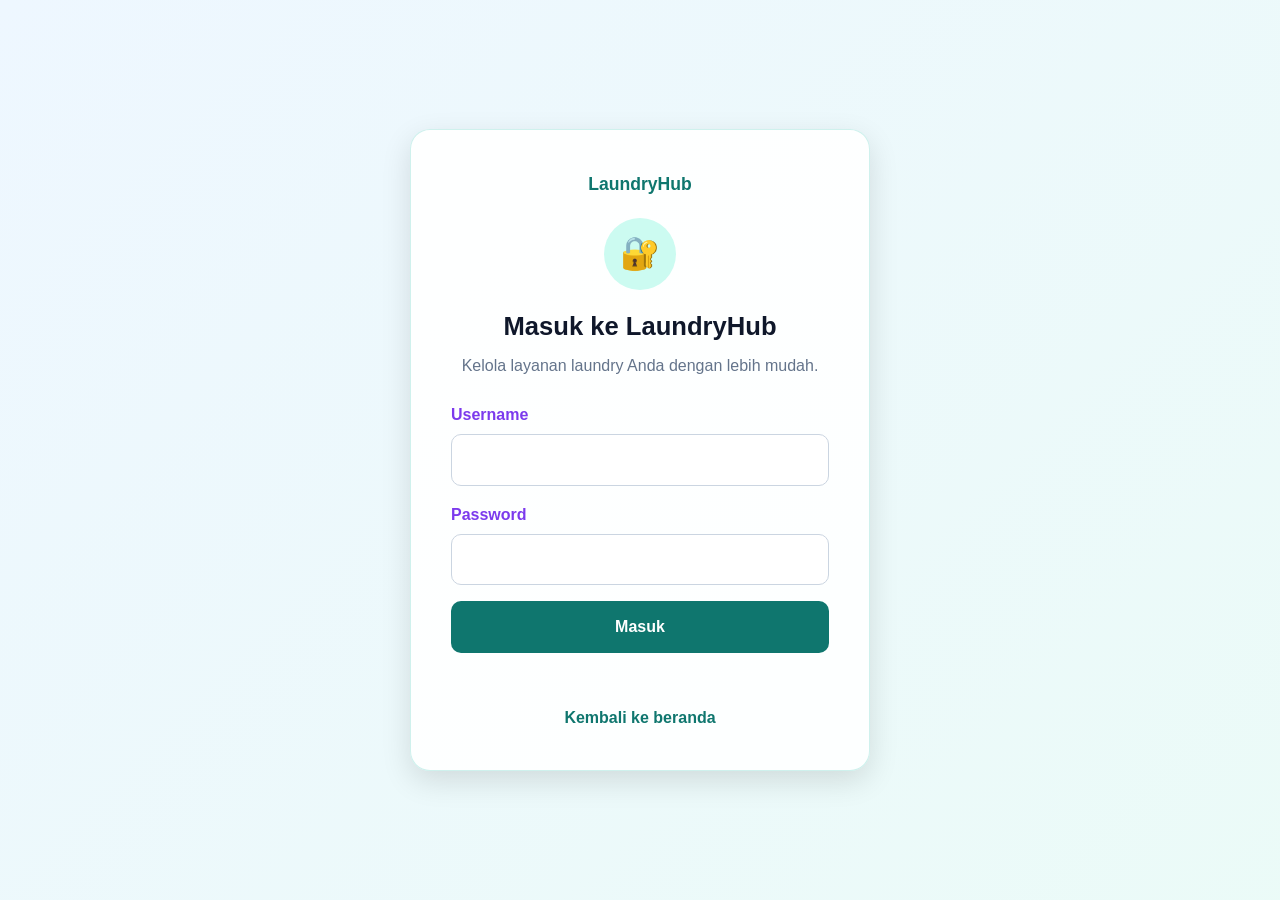
<file: index.html>
<!DOCTYPE html>
<html lang="id">

<head>
    <meta charset="UTF-8">
    <meta name="viewport" content="width=device-width, initial-scale=1">

    <title>LaundryHub | Beranda</title>

    <link
        href="https://cdn.jsdelivr.net/npm/bootstrap@5.3.3/dist/css/bootstrap.min.css"
        rel="stylesheet">

    <link rel="stylesheet" href="assets/css/style.css">

    <script>
        if (sessionStorage.getItem('laundryLoggedIn') !== 'true') {
            window.location.replace('login.html');
        }
    </script>
</head>

<body>

    <header>

        <h1>LaundryHub</h1>

        <input type="checkbox" id="nav-toggle" class="nav-toggle">

        <label for="nav-toggle" class="nav-toggle-label">
            &#9776;
        </label>

        <nav>
            <ul>
                <li><a href="index.html"><span class="nav-icon">🏠</span>Beranda</a></li>
                <li><a href="paket/list.html"><span class="nav-icon">🧺</span>Daftar Paket</a></li>
                <li><a href="pelanggan/list.html"><span class="nav-icon">👥</span>Daftar Pelanggan</a></li>
                <li><a href="transaksi/list.html"><span class="nav-icon">🧾</span>Transaksi</a></li>
                <li><a href="login.html" class="login-nav-link"><span class="nav-icon">🔐</span>Login</a></li>
            </ul>
        </nav>

    </header>

    <main>

        <section>
            <h2>
                Selamat Datang di Sistem Laundry
            </h2>

            <p class="lead">
                Aplikasi sederhana untuk mengelola paket laundry,
                data pelanggan, dan transaksi harian.
            </p>

            <div class="feature-grid">
                <article class="feature-card">
                    <h3><i class="bi bi-droplet-half dashboard-icon" aria-hidden="true"></i>Status Laundry</h3>
                    <p>Pantau cucian yang sedang diproses, siap diambil, dan sudah selesai.</p>
                </article>

                <article class="feature-card">
                    <h3><i class="bi bi-bell-fill dashboard-icon" aria-hidden="true"></i>Reminder Pelanggan</h3>
                    <p>Ingatkan jadwal pengambilan agar pelanggan tidak menunggu terlalu lama.</p>
                </article>

                <article class="feature-card">
                    <h3><i class="bi bi-bar-chart-fill dashboard-icon" aria-hidden="true"></i>Laporan Harian</h3>
                    <p>Ringkas pemasukan, jumlah transaksi, dan performa layanan setiap hari.</p>
                </article>
            </div>
        </section>

        <section>
            <h2>Ringkasan</h2>

            <div class="row g-4">

                <div class="col-md-6 col-lg-3">
                    <article class="stat-card stat-1 h-100">
                        <i class="bi bi-basket2-fill stat-icon" aria-hidden="true"></i>
                        <h3>Total Paket</h3>
                        <p>12</p>
                    </article>
                </div>

                <div class="col-md-6 col-lg-3">
                    <article class="stat-card stat-2 h-100">
                        <i class="bi bi-people-fill stat-icon" aria-hidden="true"></i>
                        <h3>Total Pelanggan</h3>
                        <p>8</p>
                    </article>
                </div>

                <div class="col-md-6 col-lg-3">
                    <article class="stat-card stat-3 h-100">
                        <i class="bi bi-arrow-repeat stat-icon" aria-hidden="true"></i>
                        <h3>Sedang Diproses</h3>
                        <p>3</p>
                    </article>
                </div>

                <div class="col-md-6 col-lg-3">
                    <article class="stat-card stat-4 h-100">
                        <i class="bi bi-check-circle-fill stat-icon" aria-hidden="true"></i>
                        <h3>Siap Diambil</h3>
                        <p>5</p>
                    </article>
                </div>

            </div>
        </section>

    </main>

    <footer>
        <p>
            &copy; 2026 LaundryHub &mdash; Sistem Laundry
        </p>
    </footer>

    <script src="assets/js/app.js"></script>
</body>

</html>
</file>
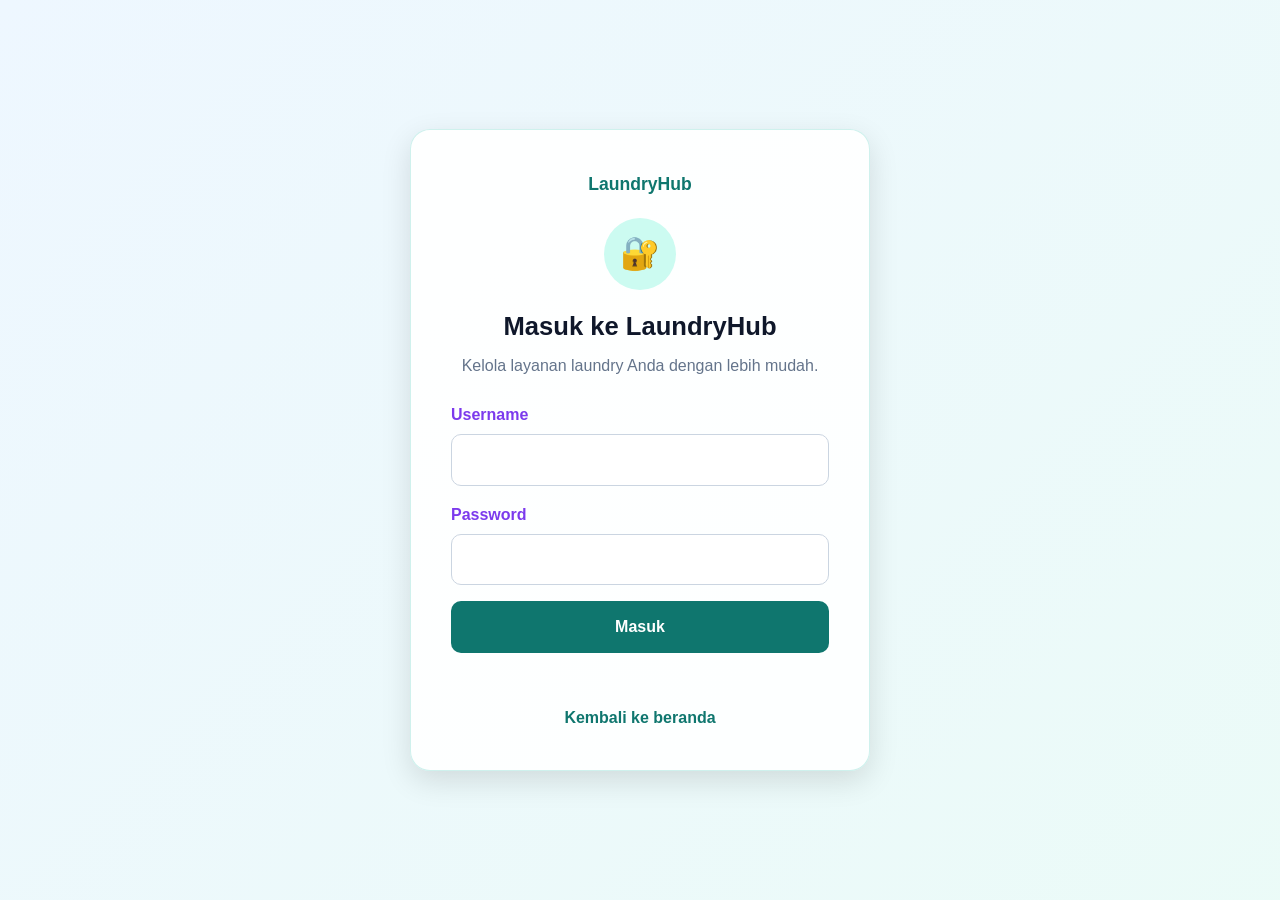
<file: login.html>
<!DOCTYPE html>
<html lang="id">

<head>
    <meta charset="UTF-8">
    <meta name="viewport" content="width=device-width, initial-scale=1">
    <title>Login | LaundryHub</title>
    <link rel="stylesheet" href="assets/css/style.css">
</head>

<body class="login-page">
    <main class="login-shell">
        <section class="login-card">
            <a class="login-brand" href="index.html">LaundryHub</a>
            <span class="login-icon" aria-hidden="true">🔐</span>
            <h1>Masuk ke LaundryHub</h1>
            <p class="login-intro">Kelola layanan laundry Anda dengan lebih mudah.</p>

            <form class="login-form" id="login-form">
                <label for="username">Username</label>
                <input type="text" id="username" name="username" autocomplete="username" required>

                <label for="password">Password</label>
                <input type="password" id="password" name="password" autocomplete="current-password" required>

                <button type="submit" class="login-submit">Masuk</button>
                <p class="login-message" id="login-message" role="status"></p>
            </form>

            <a class="login-back" href="index.html">Kembali ke beranda</a>
        </section>
    </main>

    <script>
        document.getElementById('login-form').addEventListener('submit', function (event) {
            event.preventDefault();
            const username = document.getElementById('username').value.trim();

            sessionStorage.setItem('laundryLoggedIn', 'true');
            sessionStorage.setItem('laundryUsername', username);
            window.location.href = 'index.html';
        });
    </script>
</body>

</html>
</file>
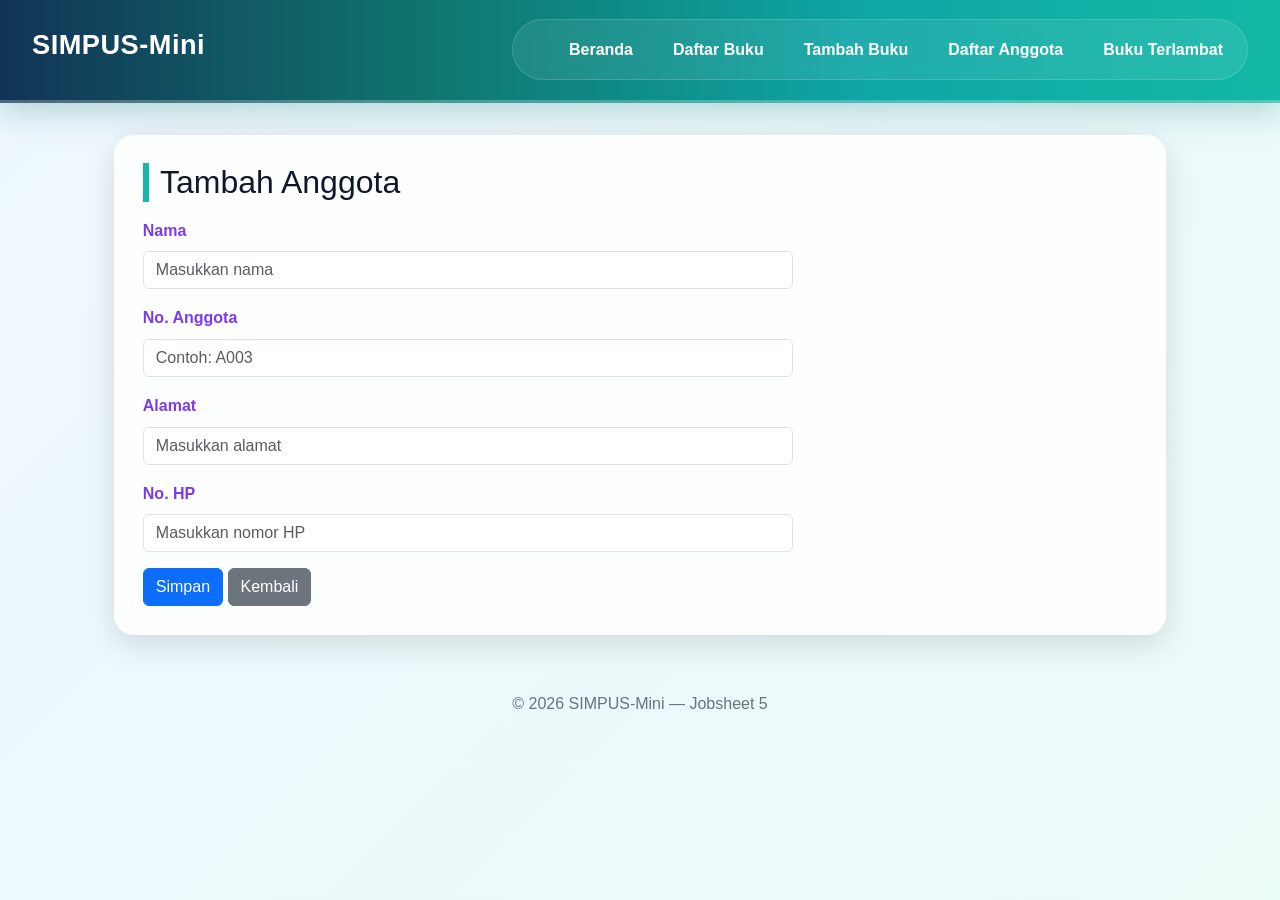
<file: anggota/tambah.html>
<!DOCTYPE html>
<html lang="id">

<head>

    <meta charset="UTF-8">

    <meta
        name="viewport"
        content="width=device-width, initial-scale=1">

    <title>Tambah Anggota | SIMPUS-Mini</title>

    <link
        href="https://cdn.jsdelivr.net/npm/bootstrap@5.3.3/dist/css/bootstrap.min.css"
        rel="stylesheet">

    <link
        rel="stylesheet"
        href="../assets/css/style.css">

</head>


<body>

<header>

    <h1>SIMPUS-Mini</h1>

    <button
        type="button"
        id="nav-toggle-btn"
        class="nav-toggle-btn">
        ☰
    </button>

    <nav>

        <ul>

            <li>
                <a href="../index.html">
                    Beranda
                </a>
            </li>

            <li>
                <a href="../buku/list.html">
                    Daftar Buku
                </a>
            </li>

            <li>
                <a href="../buku/tambah.html">
                    Tambah Buku
                </a>
            </li>

            <li>
                <a href="list.html">
                    Daftar Anggota
                </a>
            </li>

            <li>
                <a href="../buku/terlambat.html">
                    Buku Terlambat
                </a>
            </li>

        </ul>

    </nav>

</header>


<main>

    <section>

        <h2>Tambah Anggota</h2>


        <form id="form-tambah">


            <div class="mb-3">

                <label
                    for="nama"
                    class="form-label">
                    Nama
                </label>

                <input
                    type="text"
                    id="nama"
                    name="nama"
                    class="form-control"
                    placeholder="Masukkan nama">

            </div>


            <div class="mb-3">

                <label
                    for="no_anggota"
                    class="form-label">
                    No. Anggota
                </label>

                <input
                    type="text"
                    id="no_anggota"
                    name="no_anggota"
                    class="form-control"
                    placeholder="Contoh: A003">

            </div>


            <div class="mb-3">

                <label
                    for="alamat"
                    class="form-label">
                    Alamat
                </label>

                <input
                    type="text"
                    id="alamat"
                    name="alamat"
                    class="form-control"
                    placeholder="Masukkan alamat">

            </div>


            <div class="mb-3">

                <label
                    for="no_hp"
                    class="form-label">
                    No. HP
                </label>

                <input
                    type="text"
                    id="no_hp"
                    name="no_hp"
                    class="form-control"
                    placeholder="Masukkan nomor HP">

            </div>


            <button
                type="submit"
                class="btn btn-primary">
                Simpan
            </button>


            <a
                href="list.html"
                class="btn btn-secondary">
                Kembali
            </a>


        </form>

    </section>

</main>


<footer>

    <p>
        &copy; 2026 SIMPUS-Mini &mdash; Jobsheet 5
    </p>

</footer>


<script src="../assets/js/app.js"></script>

</body>

</html>
</file>
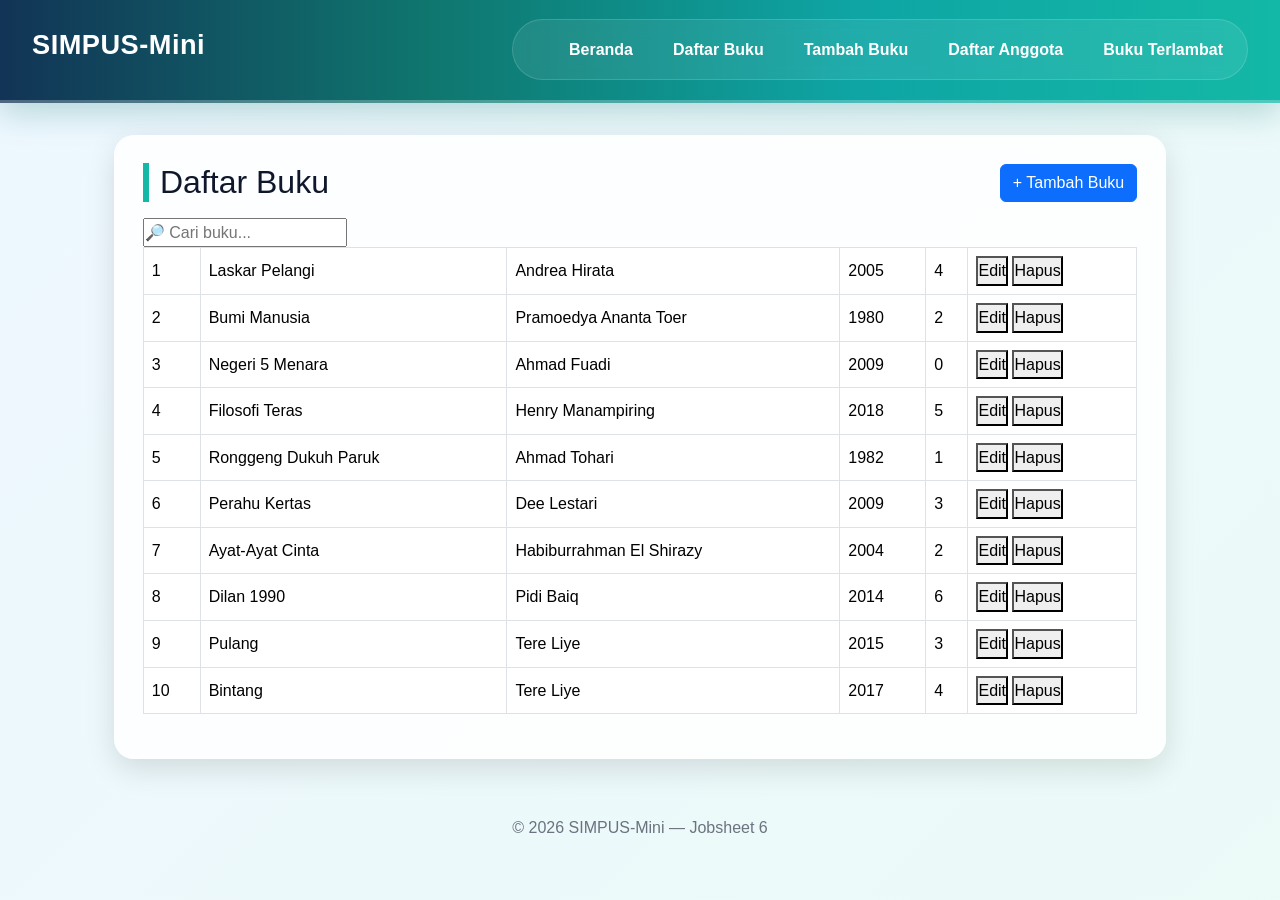
<file: buku/list.html>
<!DOCTYPE html>
<html lang="id">

<head>
    <meta charset="UTF-8">

    <meta name="viewport" content="width=device-width, initial-scale=1">

    <title>Daftar Buku | SIMPUS-Mini</title>

    <!-- Bootstrap -->
    <link
        href="https://cdn.jsdelivr.net/npm/bootstrap@5.3.3/dist/css/bootstrap.min.css"
        rel="stylesheet">

    <!-- CSS -->
    <link rel="stylesheet" href="../assets/css/style.css">
</head>

<body>

<header>

    <h1>SIMPUS-Mini</h1>

    <!-- Tombol hamburger -->
    <button
        type="button"
        id="nav-toggle-btn"
        class="nav-toggle-btn">
        ☰
    </button>

    <!-- NAVBAR -->
    <nav>
        <ul>

            <li>
                <a href="../index.html">
                    Beranda
                </a>
            </li>

            <li>
                <a href="list.html">
                    Daftar Buku
                </a>
            </li>

            <li>
                <a href="tambah.html">
                    Tambah Buku
                </a>
            </li>

            <li>
                <a href="../anggota/list.html">
                    Daftar Anggota
                </a>
            </li>

            <li>
                <a href="terlambat.html">
                    Buku Terlambat
                </a>
            </li>

        </ul>
    </nav>

</header>


<main>

    <section>

        <!-- Judul dan tombol -->
        <div class="d-flex justify-content-between align-items-center mb-3 flex-wrap gap-2">

            <h2 class="mb-0">
                Daftar Buku
            </h2>

            <a
                href="tambah.html"
                class="btn btn-primary">
                + Tambah Buku
            </a>

        </div>


        <!-- Search -->
        <input
            type="text"
            id="cari-buku"
            placeholder="🔎 Cari buku...">


        <!-- Tabel -->
        <div class="table-responsive">

            <table
                id="tabel-buku"
                class="table table-hover table-bordered align-middle">

                <thead>
                    <tr>

                        <th>No</th>
                        <th>Judul Buku</th>
                        <th>Pengarang</th>
                        <th>Tahun</th>
                        <th>Stok</th>
                        <th>Aksi</th>

                    </tr>
                </thead>

                <!-- Data buku akan dimasukkan oleh buku.js -->
                <tbody id="tabel-buku-body">

                    <tr id="loading-indicator">

                        <td
                            colspan="6"
                            class="text-center">

                            Memuat data buku...

                        </td>

                    </tr>

                </tbody>

            </table>

        </div>

    </section>

</main>


<footer>

    <p>
        &copy; 2026 SIMPUS-Mini &mdash; Jobsheet 6
    </p>

</footer>


<!-- JavaScript -->
<script src="../assets/js/app.js"></script>
<script src="../assets/js/buku.js"></script>

</body>

</html>
</file>
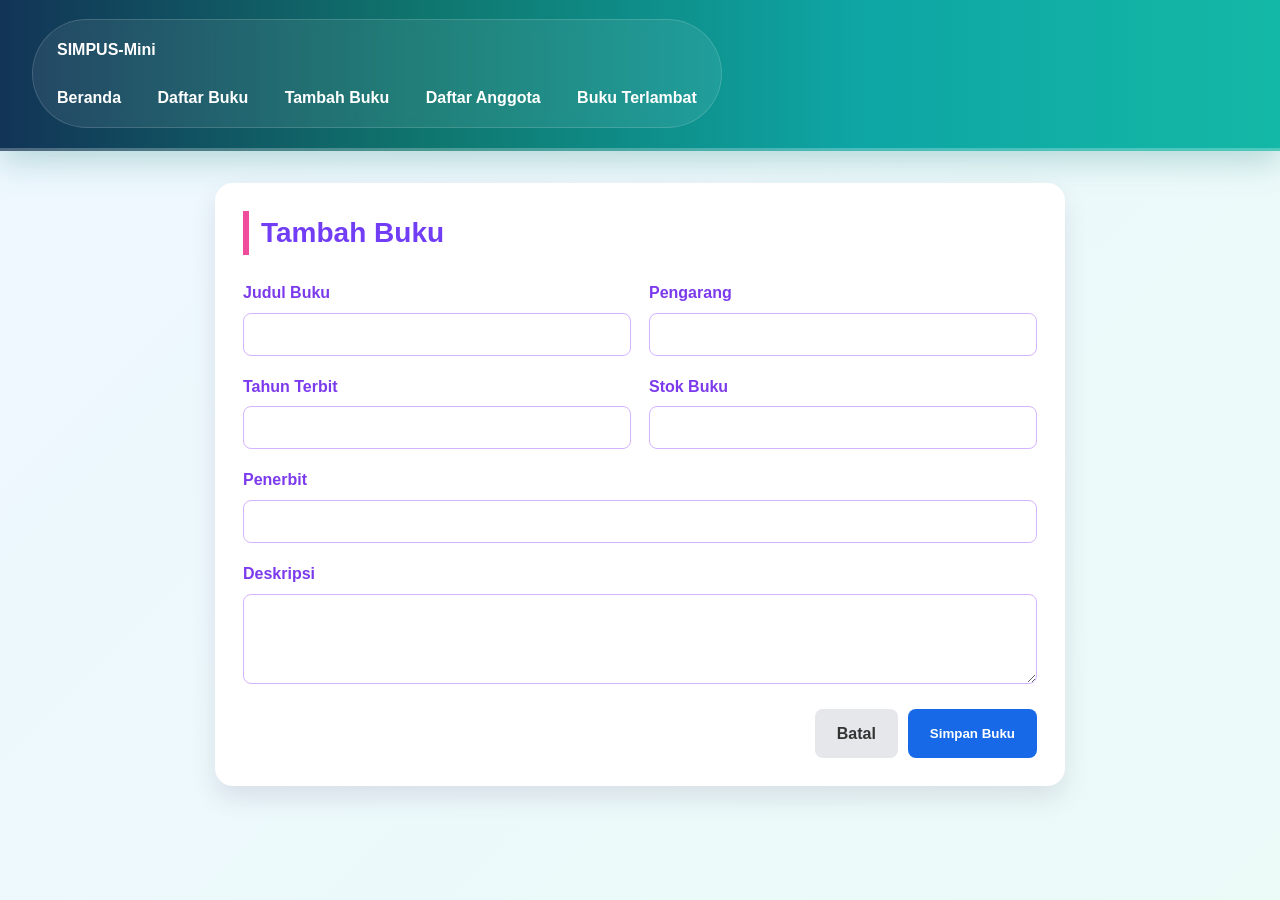
<file: buku/tambah.html>
<!DOCTYPE html>
<html lang="id">
<head>
  <meta charset="UTF-8">
  <meta name="viewport" content="width=device-width, initial-scale=1.0">
  <title>Tambah Buku | SIMPUS-Mini</title>
  <link rel="stylesheet" href="../assets/css/style.css">

  <style>
    .form-card {
      max-width: 850px;
      margin: 28px auto;
      padding: 28px;
      background: white;
      border-radius: 18px;
      box-shadow: 0 12px 25px rgba(70, 50, 100, .12);
    }

    .form-title {
      margin: 0 0 25px;
      padding-left: 12px;
      border-left: 6px solid #ef4c9b;
      color: #713df5;
      font-size: 28px;
    }

    .form-grid {
      display: grid;
      grid-template-columns: 1fr 1fr;
      gap: 18px;
    }

    .form-group {
      display: flex;
      flex-direction: column;
      gap: 7px;
    }

    .form-group.full {
      grid-column: 1 / -1;
    }

    label {
      font-weight: bold;
      color: #333;
    }

    input, textarea {
      padding: 12px;
      border: 1px solid #d4b4ff;
      border-radius: 8px;
      font-size: 15px;
      outline: none;
    }

    input:focus, textarea:focus {
      border-color: #713df5;
      box-shadow: 0 0 0 3px rgba(113, 61, 245, .12);
    }

    textarea {
      min-height: 90px;
      resize: vertical;
    }

    .form-actions {
      display: flex;
      justify-content: flex-end;
      gap: 10px;
      margin-top: 25px;
    }

    .btn {
      border: 0;
      border-radius: 8px;
      padding: 12px 22px;
      font-weight: bold;
      cursor: pointer;
      text-decoration: none;
    }

    .btn-batal {
      background: #e5e7eb;
      color: #333;
    }

    .btn-simpan {
      background: #1769e8;
      color: white;
    }

    @media (max-width: 650px) {
      .form-grid {
        grid-template-columns: 1fr;
      }

      .form-group.full {
        grid-column: auto;
      }
    }
  </style>
</head>

<body>
  <header>
    <nav>
      <a href="../index.html" class="logo">SIMPUS-Mini</a>

      <div class="menu">
        <a href="../index.html">Beranda</a>
        <a href="list.html">Daftar Buku</a>
        <a href="tambah.html" class="active">Tambah Buku</a>
        <a href="../anggota/list.html">Daftar Anggota</a>
        <a href="#">Buku Terlambat</a>
      </div>
    </nav>
  </header>

  <main>
    <form class="form-card" id="form-buku">
      <h1 class="form-title">Tambah Buku</h1>

      <div class="form-grid">
        <div class="form-group">
          <label for="judul">Judul Buku</label>
          <input type="text" id="judul" required>
        </div>

        <div class="form-group">
          <label for="pengarang">Pengarang</label>
          <input type="text" id="pengarang" required>
        </div>

        <div class="form-group">
          <label for="tahun">Tahun Terbit</label>
          <input type="number" id="tahun" min="1900" max="2100" required>
        </div>

        <div class="form-group">
          <label for="stok">Stok Buku</label>
          <input type="number" id="stok" min="0" required>
        </div>

        <div class="form-group full">
          <label for="penerbit">Penerbit</label>
          <input type="text" id="penerbit" required>
        </div>

        <div class="form-group full">
          <label for="deskripsi">Deskripsi</label>
          <textarea id="deskripsi"></textarea>
        </div>
      </div>

      <div class="form-actions">
        <a href="list.html" class="btn btn-batal">Batal</a>
        <button type="submit" class="btn btn-simpan">Simpan Buku</button>
      </div>
    </form>
  </main>

  <script>
    document.querySelector("#form-buku").addEventListener("submit", function (event) {
      event.preventDefault();

      const bukuBaru = {
        judul: document.querySelector("#judul").value,
        pengarang: document.querySelector("#pengarang").value,
        tahun: document.querySelector("#tahun").value,
        stok: document.querySelector("#stok").value,
        penerbit: document.querySelector("#penerbit").value,
        deskripsi: document.querySelector("#deskripsi").value
      };

      const dataLama = JSON.parse(localStorage.getItem("dataBuku")) || [];
      dataLama.push(bukuBaru);
      localStorage.setItem("dataBuku", JSON.stringify(dataLama));

      alert("Buku berhasil ditambahkan!");
      window.location.href = "list.html";
    });
  </script>
</body>
</html>
</file>
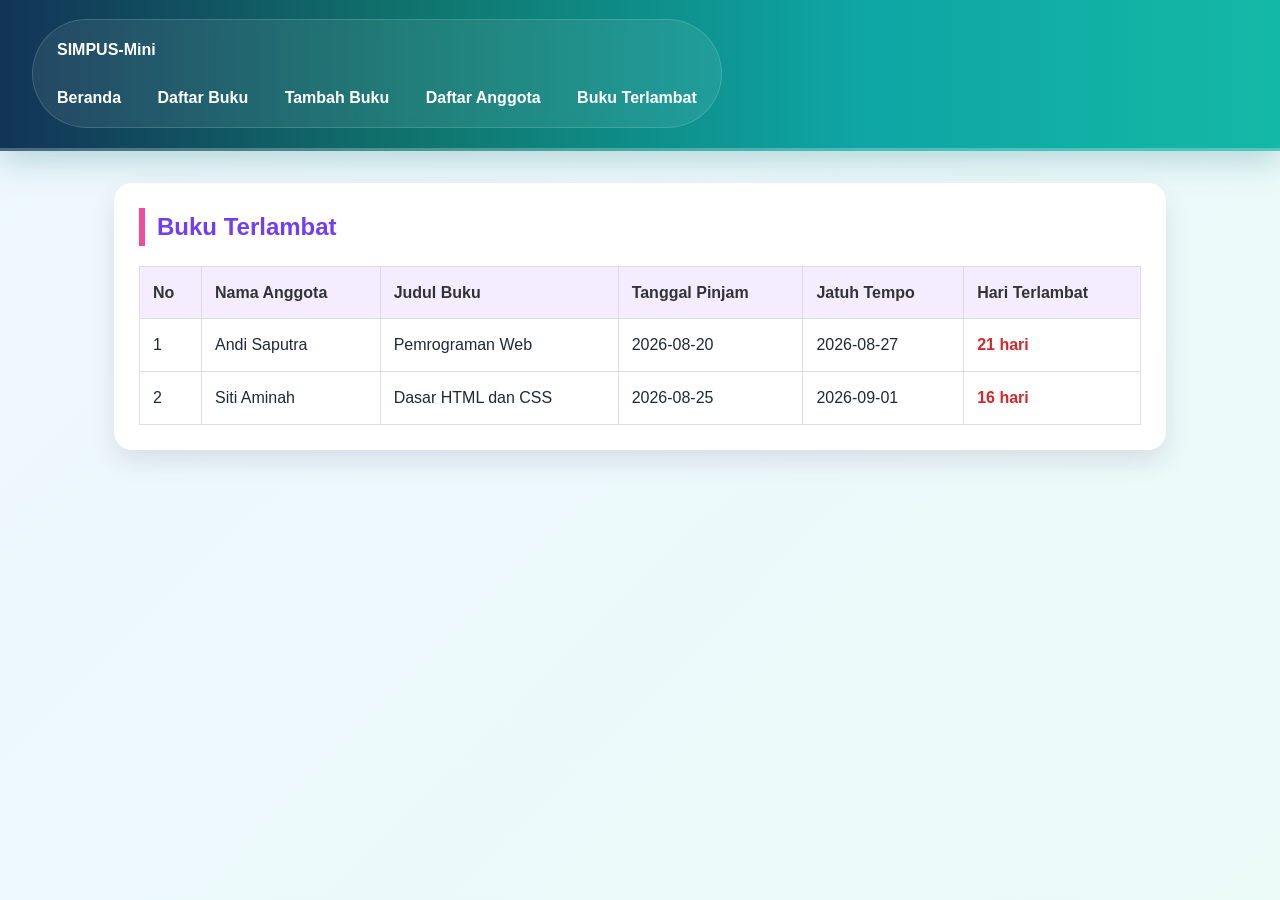
<file: buku/terlambat.html>
<!DOCTYPE html>
<html lang="id">
<head>
  <meta charset="UTF-8">
  <meta name="viewport" content="width=device-width, initial-scale=1.0">
  <title>Buku Terlambat | SIMPUS-Mini</title>
  <link rel="stylesheet" href="../assets/css/style.css">

  <style>
    .content-card {
      margin: 28px auto;
      max-width: 1100px;
      padding: 25px;
      background: white;
      border-radius: 18px;
      box-shadow: 0 12px 25px rgba(70, 50, 100, .12);
    }

    h1 {
      color: #713df5;
      border-left: 6px solid #ef4c9b;
      padding-left: 12px;
    }

    table {
      width: 100%;
      border-collapse: collapse;
      margin-top: 20px;
    }

    th, td {
      padding: 13px;
      border: 1px solid #ddd;
      text-align: left;
    }

    th {
      background: #f3edff;
      color: #333;
    }

    .terlambat {
      color: #d62828;
      font-weight: bold;
    }

    @media (max-width: 700px) {
      .content-card {
        margin: 15px;
        padding: 15px;
        overflow-x: auto;
      }

      table {
        min-width: 750px;
      }
    }
  </style>
</head>

<body>
  <header>
    <nav>
      <a href="../index.html" class="logo">SIMPUS-Mini</a>

      <div class="menu">
        <a href="../index.html">Beranda</a>
        <a href="list.html">Daftar Buku</a>
        <a href="tambah.html">Tambah Buku</a>
        <a href="../anggota/list.html">Daftar Anggota</a>
        <a href="terlambat.html" class="active">Buku Terlambat</a>
      </div>
    </nav>
  </header>

  <main>
    <section class="content-card">
      <h1>Buku Terlambat</h1>

      <table>
        <thead>
          <tr>
            <th>No</th>
            <th>Nama Anggota</th>
            <th>Judul Buku</th>
            <th>Tanggal Pinjam</th>
            <th>Jatuh Tempo</th>
            <th>Hari Terlambat</th>
          </tr>
        </thead>

        <tbody id="data-terlambat"></tbody>
      </table>
    </section>
  </main>

  <script>
    const dataTerlambat = JSON.parse(
      localStorage.getItem("dataTerlambat")
    ) || [
      {
        anggota: "Andi Saputra",
        buku: "Pemrograman Web",
        pinjam: "2026-08-20",
        tempo: "2026-08-27",
        terlambat: 21
      },
      {
        anggota: "Siti Aminah",
        buku: "Dasar HTML dan CSS",
        pinjam: "2026-08-25",
        tempo: "2026-09-01",
        terlambat: 16
      }
    ];

    const tabel = document.querySelector("#data-terlambat");

    tabel.innerHTML = dataTerlambat.map((item, index) => `
      <tr>
        <td>${index + 1}</td>
        <td>${item.anggota}</td>
        <td>${item.buku}</td>
        <td>${item.pinjam}</td>
        <td>${item.tempo}</td>
        <td class="terlambat">${item.terlambat} hari</td>
      </tr>
    `).join("");
  </script>
</body>
</html>
</file>
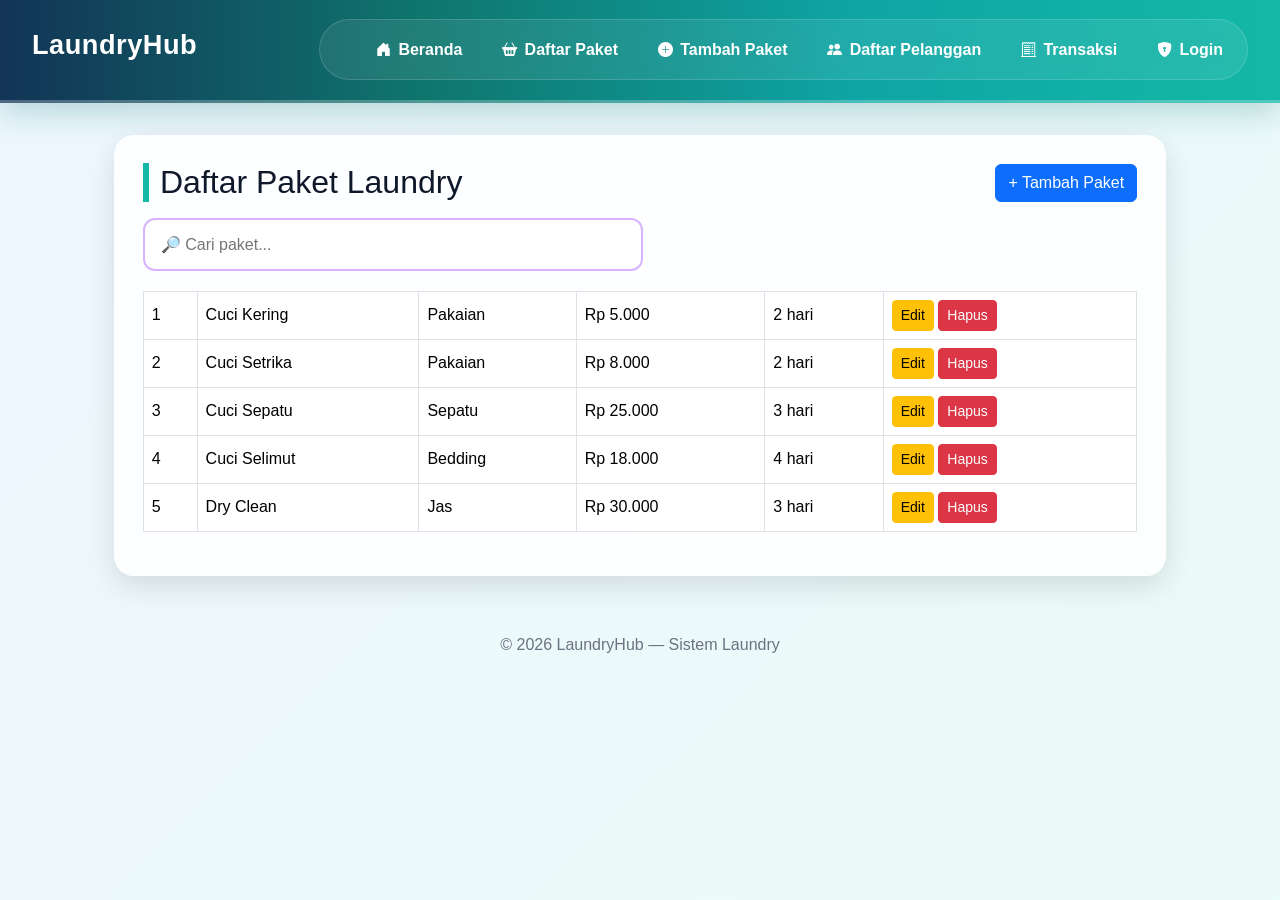
<file: paket/list.html>
<!DOCTYPE html>
<html lang="id">

<head>
    <meta charset="UTF-8">
    <meta name="viewport" content="width=device-width, initial-scale=1">
    <title>Daftar Paket | Laundry App</title>
    <link href="https://cdn.jsdelivr.net/npm/bootstrap@5.3.3/dist/css/bootstrap.min.css" rel="stylesheet">
    <link rel="stylesheet" href="../assets/css/style.css">
</head>

<body>
    <header>
        <h1>LaundryHub</h1>
        <button type="button" id="nav-toggle-btn" class="nav-toggle-btn">☰</button>
        <nav>
            <ul>
                <li><a href="../index.html"><span class="nav-icon">🏠</span>Beranda</a></li>
                <li><a href="list.html"><span class="nav-icon">🧺</span>Daftar Paket</a></li>
                <li><a href="tambah.html"><span class="nav-icon">➕</span>Tambah Paket</a></li>
                <li><a href="../pelanggan/list.html"><span class="nav-icon">👥</span>Daftar Pelanggan</a></li>
                <li><a href="../transaksi/list.html"><span class="nav-icon">🧾</span>Transaksi</a></li>
                <li><a href="../login.html" class="login-nav-link"><span class="nav-icon">🔐</span>Login</a></li>
            </ul>
        </nav>
    </header>

    <main>
        <section>
            <div class="d-flex justify-content-between align-items-center mb-3 flex-wrap gap-2">
                <h2 class="mb-0">Daftar Paket Laundry</h2>
                <a href="tambah.html" class="btn btn-primary">+ Tambah Paket</a>
            </div>

            <input type="search" id="cari-paket" class="search-box" placeholder="🔎 Cari paket..." autocomplete="off">

            <div class="table-responsive">
                <table id="tabel-paket" class="table table-hover table-bordered align-middle">
                    <thead>
                        <tr>
                            <th>No</th>
                            <th>Nama Paket</th>
                            <th>Jenis</th>
                            <th>Harga</th>
                            <th>Estimasi</th>
                            <th>Aksi</th>
                        </tr>
                    </thead>
                    <tbody>
                        <tr>
                            <td colspan="6" class="text-center">Memuat data paket...</td>
                        </tr>
                    </tbody>
                </table>
            </div>
        </section>
    </main>

    <footer>
        <p>&copy; 2026 LaundryHub &mdash; Sistem Laundry</p>
    </footer>

    <script src="../assets/js/app.js"></script>
    <script src="../assets/js/paket.js"></script>
</body>

</html>
</file>
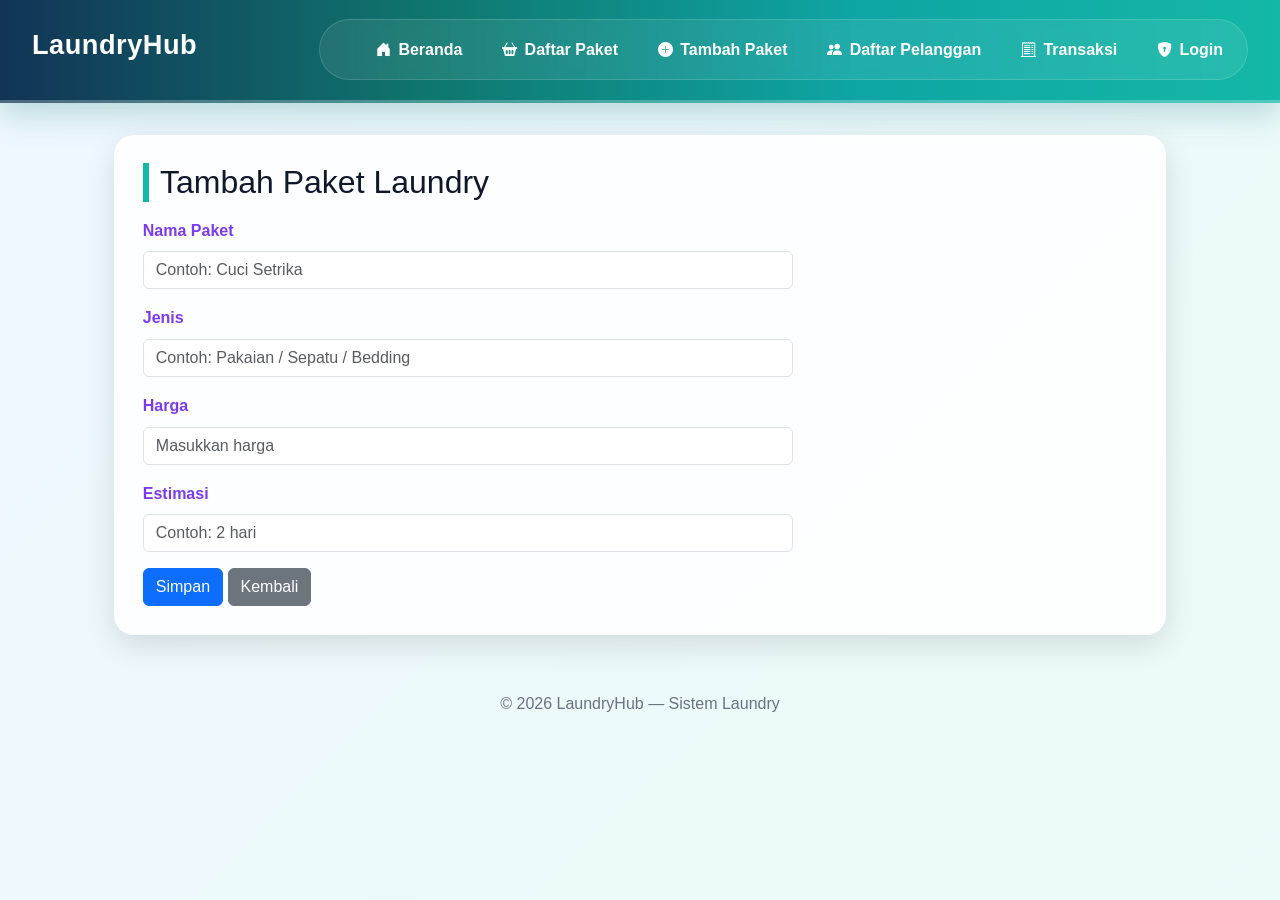
<file: paket/tambah.html>
<!DOCTYPE html>
<html lang="id">
<head>
    <meta charset="UTF-8">
    <meta name="viewport" content="width=device-width, initial-scale=1">
    <title>Tambah Paket | Laundry App</title>
    <link href="https://cdn.jsdelivr.net/npm/bootstrap@5.3.3/dist/css/bootstrap.min.css" rel="stylesheet">
    <link rel="stylesheet" href="../assets/css/style.css">
</head>
<body>
    <header>
        <h1>LaundryHub</h1>
        <button type="button" id="nav-toggle-btn" class="nav-toggle-btn">☰</button>
        <nav>
            <ul>
                <li><a href="../index.html"><span class="nav-icon">🏠</span>Beranda</a></li>
                <li><a href="list.html"><span class="nav-icon">🧺</span>Daftar Paket</a></li>
                <li><a href="tambah.html"><span class="nav-icon">➕</span>Tambah Paket</a></li>
                <li><a href="../pelanggan/list.html"><span class="nav-icon">👥</span>Daftar Pelanggan</a></li>
                <li><a href="../transaksi/list.html"><span class="nav-icon">🧾</span>Transaksi</a></li>
                <li><a href="../login.html" class="login-nav-link"><span class="nav-icon">🔐</span>Login</a></li>
            </ul>
        </nav>
    </header>

    <main>
        <section>
            <h2>Tambah Paket Laundry</h2>

            <form id="form-tambah">
                <div class="mb-3">
                    <label for="nama_paket" class="form-label">Nama Paket</label>
                    <input type="text" id="nama_paket" name="nama_paket" class="form-control" placeholder="Contoh: Cuci Setrika">
                </div>

                <div class="mb-3">
                    <label for="jenis" class="form-label">Jenis</label>
                    <input type="text" id="jenis" name="jenis" class="form-control" placeholder="Contoh: Pakaian / Sepatu / Bedding">
                </div>

                <div class="mb-3">
                    <label for="harga" class="form-label">Harga</label>
                    <input type="number" id="harga" name="harga" class="form-control" placeholder="Masukkan harga">
                </div>

                <div class="mb-3">
                    <label for="estimasi" class="form-label">Estimasi</label>
                    <input type="text" id="estimasi" name="estimasi" class="form-control" placeholder="Contoh: 2 hari">
                </div>

                <button type="submit" class="btn btn-primary">Simpan</button>
                <a href="list.html" class="btn btn-secondary">Kembali</a>
            </form>
        </section>
    </main>

    <footer>
        <p>&copy; 2026 LaundryHub &mdash; Sistem Laundry</p>
    </footer>

    <script src="../assets/js/app.js"></script>
</body>
</html>
</file>
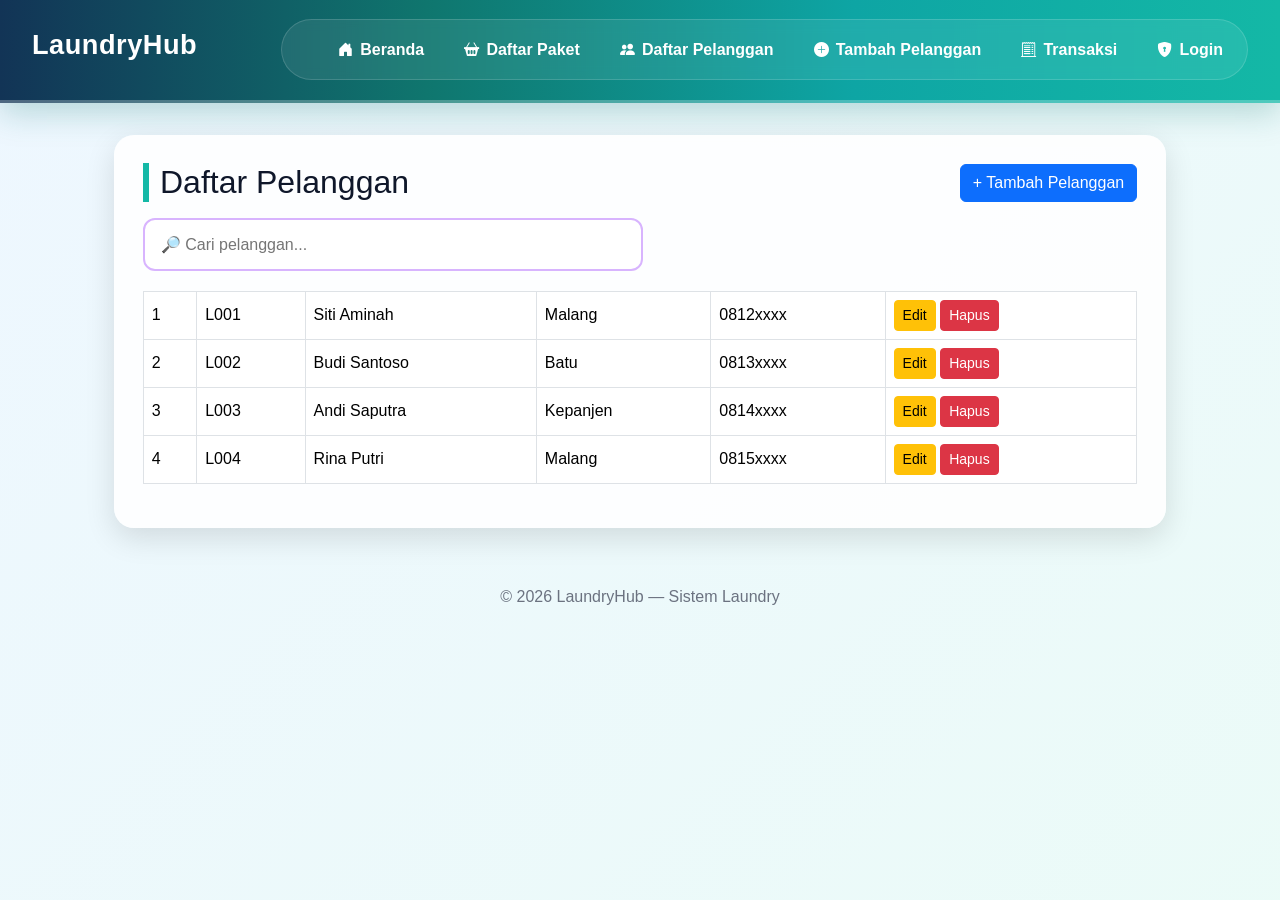
<file: pelanggan/list.html>
<!DOCTYPE html>
<html lang="id">

<head>
    <meta charset="UTF-8">
    <meta name="viewport" content="width=device-width, initial-scale=1">
    <title>Daftar Pelanggan | Laundry App</title>
    <link href="https://cdn.jsdelivr.net/npm/bootstrap@5.3.3/dist/css/bootstrap.min.css" rel="stylesheet">
    <link rel="stylesheet" href="../assets/css/style.css">
</head>

<body>
    <header>
        <h1>LaundryHub</h1>
        <button type="button" id="nav-toggle-btn" class="nav-toggle-btn">☰</button>
        <nav>
            <ul>
                <li><a href="../index.html"><span class="nav-icon">🏠</span>Beranda</a></li>
                <li><a href="../paket/list.html"><span class="nav-icon">🧺</span>Daftar Paket</a></li>
                <li><a href="list.html"><span class="nav-icon">👥</span>Daftar Pelanggan</a></li>
                <li><a href="tambah.html"><span class="nav-icon">➕</span>Tambah Pelanggan</a></li>
                <li><a href="../transaksi/list.html"><span class="nav-icon">🧾</span>Transaksi</a></li>
                <li><a href="../login.html" class="login-nav-link"><span class="nav-icon">🔐</span>Login</a></li>
            </ul>
        </nav>
    </header>

    <main>
        <section>
            <div class="d-flex justify-content-between align-items-center mb-3 flex-wrap gap-2">
                <h2 class="mb-0">Daftar Pelanggan</h2>
                <a href="tambah.html" class="btn btn-primary">+ Tambah Pelanggan</a>
            </div>

            <input type="text" id="cari-pelanggan" class="search-box" data-target="#tabel-pelanggan" placeholder="🔎 Cari pelanggan...">

            <div class="table-responsive">
                <table id="tabel-pelanggan" class="table table-hover table-bordered align-middle">
                    <thead>
                        <tr>
                            <th>No</th>
                            <th>No. Pelanggan</th>
                            <th>Nama</th>
                            <th>Alamat</th>
                            <th>No. HP</th>
                            <th>Aksi</th>
                        </tr>
                    </thead>
                    <tbody>
                        <tr>
                            <td colspan="6" class="text-center">Memuat data pelanggan...</td>
                        </tr>
                    </tbody>
                </table>
            </div>
        </section>
    </main>

    <footer>
        <p>&copy; 2026 LaundryHub &mdash; Sistem Laundry</p>
    </footer>

    <script src="../assets/js/app.js"></script>
    <script src="../assets/js/pelanggan.js"></script>
</body>

</html>
</file>
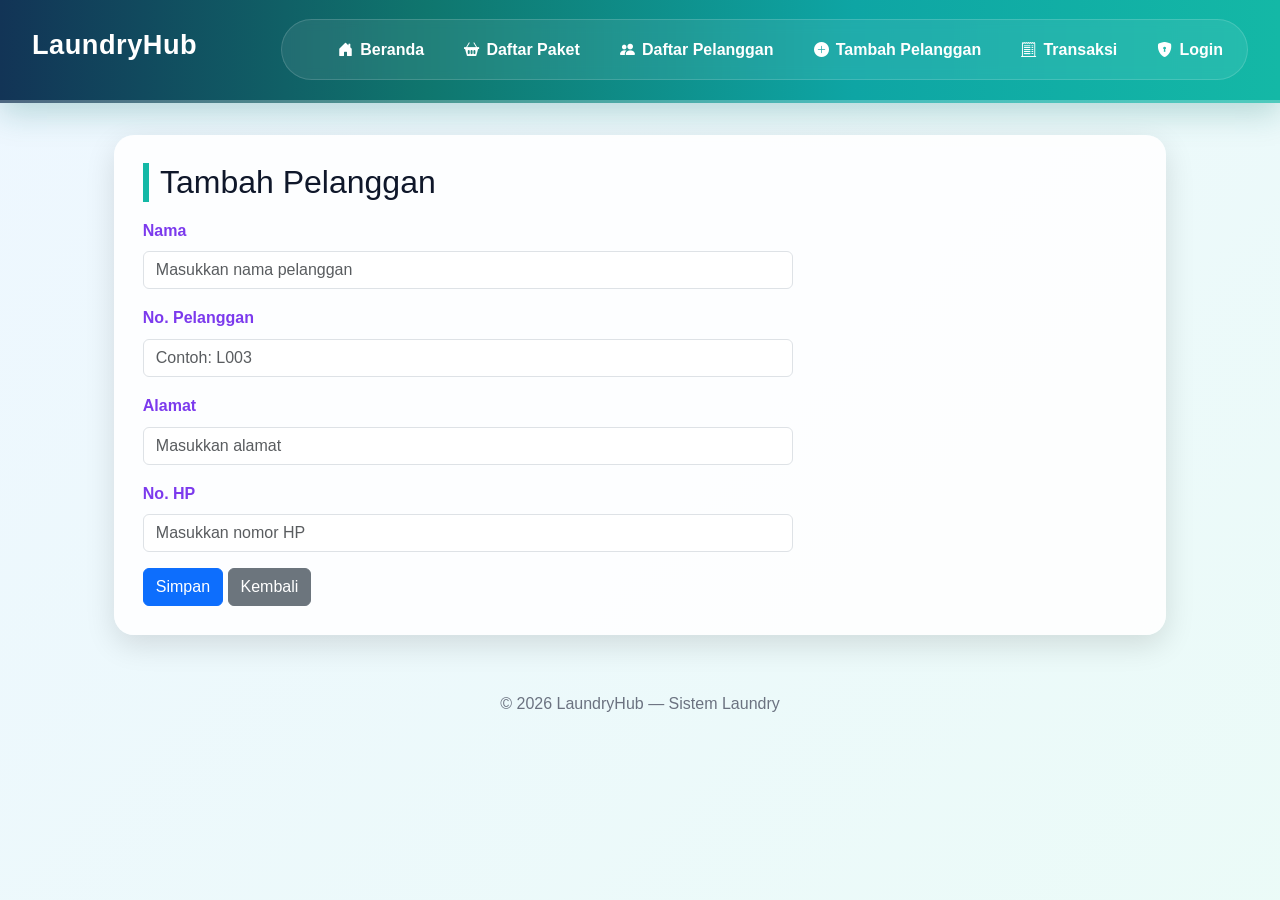
<file: pelanggan/tambah.html>
<!DOCTYPE html>
<html lang="id">
<head>
    <meta charset="UTF-8">
    <meta name="viewport" content="width=device-width, initial-scale=1">
    <title>Tambah Pelanggan | Laundry App</title>
    <link href="https://cdn.jsdelivr.net/npm/bootstrap@5.3.3/dist/css/bootstrap.min.css" rel="stylesheet">
    <link rel="stylesheet" href="../assets/css/style.css">
</head>
<body>
    <header>
        <h1>LaundryHub</h1>
        <button type="button" id="nav-toggle-btn" class="nav-toggle-btn">☰</button>
        <nav>
            <ul>
                <li><a href="../index.html"><span class="nav-icon">🏠</span>Beranda</a></li>
                <li><a href="../paket/list.html"><span class="nav-icon">🧺</span>Daftar Paket</a></li>
                <li><a href="list.html"><span class="nav-icon">👥</span>Daftar Pelanggan</a></li>
                <li><a href="tambah.html"><span class="nav-icon">➕</span>Tambah Pelanggan</a></li>
                <li><a href="../transaksi/list.html"><span class="nav-icon">🧾</span>Transaksi</a></li>
                <li><a href="../login.html" class="login-nav-link"><span class="nav-icon">🔐</span>Login</a></li>
            </ul>
        </nav>
    </header>

    <main>
        <section>
            <h2>Tambah Pelanggan</h2>

            <form id="form-tambah">
                <div class="mb-3">
                    <label for="nama" class="form-label">Nama</label>
                    <input type="text" id="nama" name="nama" class="form-control" placeholder="Masukkan nama pelanggan">
                </div>

                <div class="mb-3">
                    <label for="no_pelanggan" class="form-label">No. Pelanggan</label>
                    <input type="text" id="no_pelanggan" name="no_pelanggan" class="form-control" placeholder="Contoh: L003">
                </div>

                <div class="mb-3">
                    <label for="alamat" class="form-label">Alamat</label>
                    <input type="text" id="alamat" name="alamat" class="form-control" placeholder="Masukkan alamat">
                </div>

                <div class="mb-3">
                    <label for="no_hp" class="form-label">No. HP</label>
                    <input type="text" id="no_hp" name="no_hp" class="form-control" placeholder="Masukkan nomor HP">
                </div>

                <button type="submit" class="btn btn-primary">Simpan</button>
                <a href="list.html" class="btn btn-secondary">Kembali</a>
            </form>
        </section>
    </main>

    <footer>
        <p>&copy; 2026 LaundryHub &mdash; Sistem Laundry</p>
    </footer>

    <script src="../assets/js/app.js"></script>
</body>
</html>
</file>
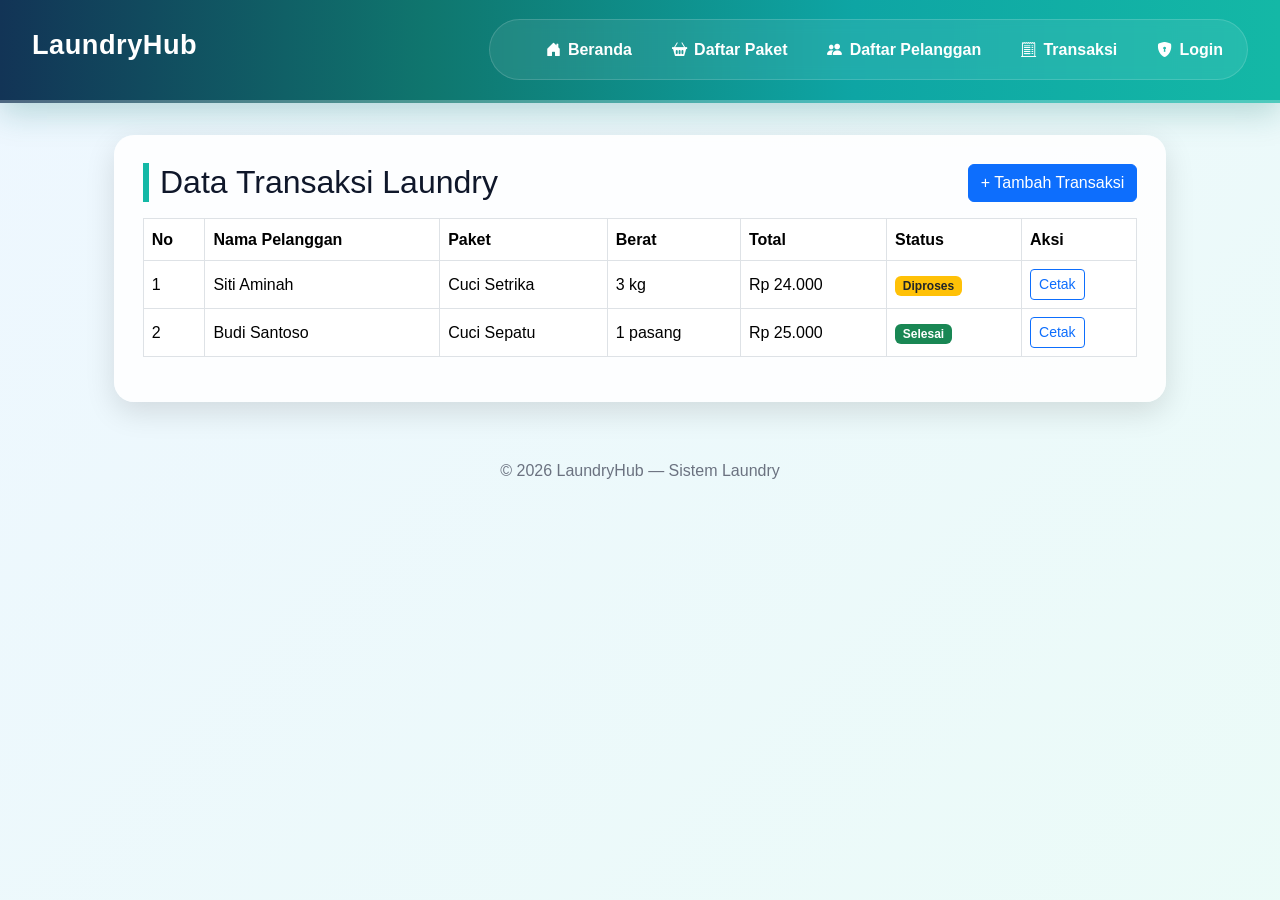
<file: transaksi/list.html>
<!DOCTYPE html>
<html lang="id">

<head>
    <meta charset="UTF-8">
    <meta name="viewport" content="width=device-width, initial-scale=1">
    <title>Transaksi Laundry | Laundry App</title>
    <link href="https://cdn.jsdelivr.net/npm/bootstrap@5.3.3/dist/css/bootstrap.min.css" rel="stylesheet">
    <link rel="stylesheet" href="../assets/css/style.css">
</head>

<body>
    <header>
        <h1>LaundryHub</h1>
        <button type="button" id="nav-toggle-btn" class="nav-toggle-btn">☰</button>
        <nav>
            <ul>
                <li><a href="../index.html"><span class="nav-icon">🏠</span>Beranda</a></li>
                <li><a href="../paket/list.html"><span class="nav-icon">🧺</span>Daftar Paket</a></li>
                <li><a href="../pelanggan/list.html"><span class="nav-icon">👥</span>Daftar Pelanggan</a></li>
                <li><a href="list.html"><span class="nav-icon">🧾</span>Transaksi</a></li>
                <li><a href="../login.html" class="login-nav-link"><span class="nav-icon">🔐</span>Login</a></li>
            </ul>
        </nav>
    </header>

    <main>
        <section>
            <div class="d-flex justify-content-between align-items-center mb-3 flex-wrap gap-2">
                <h2 class="mb-0">Data Transaksi Laundry</h2>
                <a href="tambah.html" class="btn btn-primary">+ Tambah Transaksi</a>
            </div>

            <div class="table-responsive">
                <table class="table table-hover table-bordered align-middle">
                    <thead>
                        <tr>
                            <th>No</th>
                            <th>Nama Pelanggan</th>
                            <th>Paket</th>
                            <th>Berat</th>
                            <th>Total</th>
                            <th>Status</th>
                            <th>Aksi</th>
                        </tr>
                    </thead>
                    <tbody>
                        <tr>
                            <td>1</td>
                            <td>Siti Aminah</td>
                            <td>Cuci Setrika</td>
                            <td>3 kg</td>
                            <td>Rp 24.000</td>
                            <td><span class="badge bg-warning text-dark">Diproses</span></td>
                            <td><button type="button" class="btn btn-outline-primary btn-sm btn-cetak-struk">Cetak</button></td>
                        </tr>
                        <tr>
                            <td>2</td>
                            <td>Budi Santoso</td>
                            <td>Cuci Sepatu</td>
                            <td>1 pasang</td>
                            <td>Rp 25.000</td>
                            <td><span class="badge bg-success">Selesai</span></td>
                            <td><button type="button" class="btn btn-outline-primary btn-sm btn-cetak-struk">Cetak</button></td>
                        </tr>
                    </tbody>
                </table>
            </div>
        </section>
    </main>

    <footer>
        <p>&copy; 2026 LaundryHub &mdash; Sistem Laundry</p>
    </footer>

    <script src="../assets/js/app.js"></script>
</body>
</html>
</file>
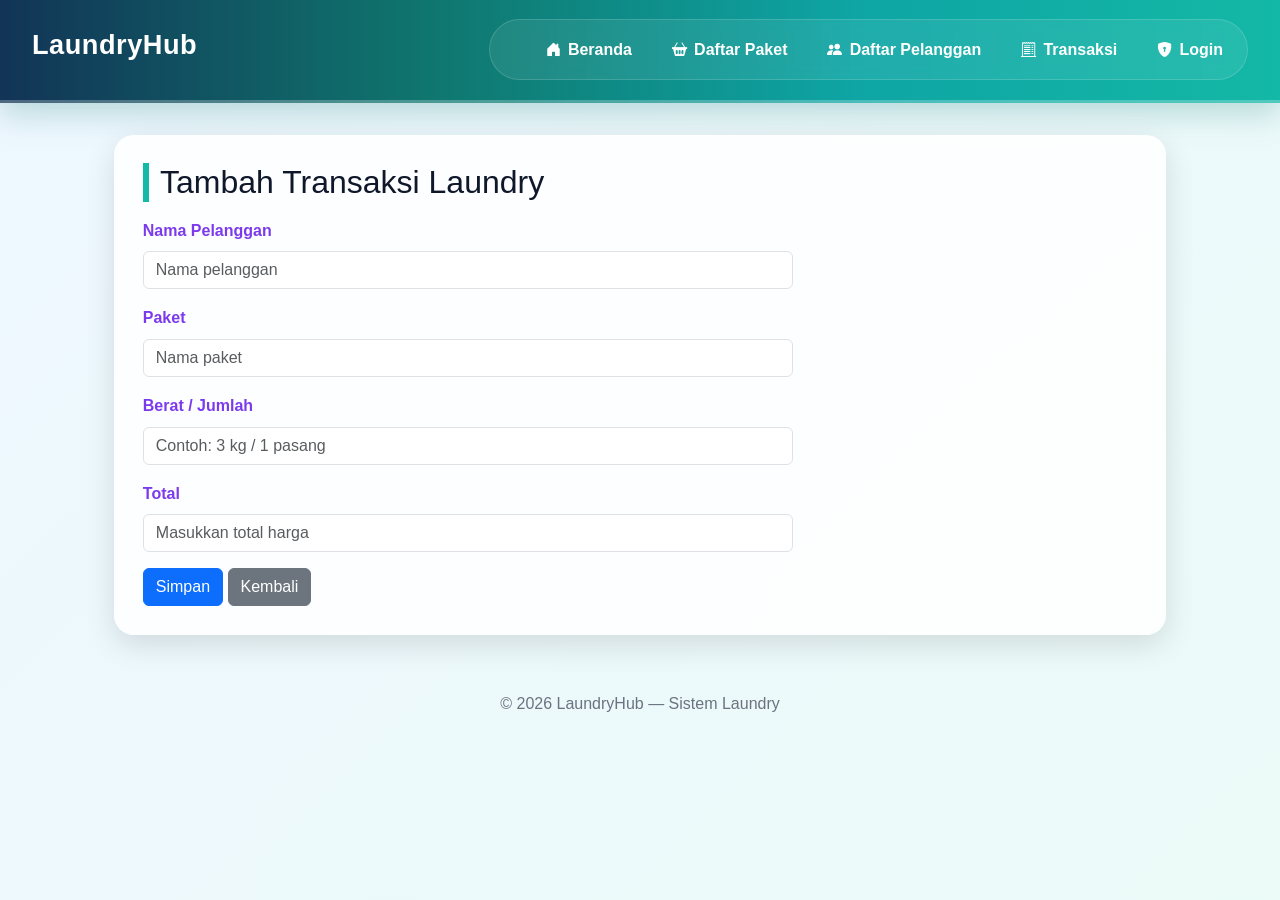
<file: transaksi/tambah.html>
<!DOCTYPE html>
<html lang="id">
<head>
    <meta charset="UTF-8">
    <meta name="viewport" content="width=device-width, initial-scale=1">
    <title>Tambah Transaksi | Laundry App</title>
    <link href="https://cdn.jsdelivr.net/npm/bootstrap@5.3.3/dist/css/bootstrap.min.css" rel="stylesheet">
    <link rel="stylesheet" href="../assets/css/style.css">
</head>
<body>
    <header>
        <h1>LaundryHub</h1>
        <button type="button" id="nav-toggle-btn" class="nav-toggle-btn">☰</button>
        <nav>
            <ul>
                <li><a href="../index.html"><span class="nav-icon">🏠</span>Beranda</a></li>
                <li><a href="../paket/list.html"><span class="nav-icon">🧺</span>Daftar Paket</a></li>
                <li><a href="../pelanggan/list.html"><span class="nav-icon">👥</span>Daftar Pelanggan</a></li>
                <li><a href="list.html"><span class="nav-icon">🧾</span>Transaksi</a></li>
                <li><a href="../login.html" class="login-nav-link"><span class="nav-icon">🔐</span>Login</a></li>
            </ul>
        </nav>
    </header>

    <main>
        <section>
            <h2>Tambah Transaksi Laundry</h2>

            <form id="form-tambah">
                <div class="mb-3">
                    <label for="pelanggan" class="form-label">Nama Pelanggan</label>
                    <input type="text" id="pelanggan" name="pelanggan" class="form-control" placeholder="Nama pelanggan">
                </div>

                <div class="mb-3">
                    <label for="paket" class="form-label">Paket</label>
                    <input type="text" id="paket" name="paket" class="form-control" placeholder="Nama paket">
                </div>

                <div class="mb-3">
                    <label for="berat" class="form-label">Berat / Jumlah</label>
                    <input type="text" id="berat" name="berat" class="form-control" placeholder="Contoh: 3 kg / 1 pasang">
                </div>

                <div class="mb-3">
                    <label for="total" class="form-label">Total</label>
                    <input type="number" id="total" name="total" class="form-control" placeholder="Masukkan total harga">
                </div>

                <button type="submit" class="btn btn-primary">Simpan</button>
                <a href="list.html" class="btn btn-secondary">Kembali</a>
            </form>
        </section>
    </main>

    <footer>
        <p>&copy; 2026 LaundryHub &mdash; Sistem Laundry</p>
    </footer>

    <script src="../assets/js/app.js"></script>
</body>
</html>
</file>
<file: assets/css/style.css>
@import url("https://cdn.jsdelivr.net/npm/bootstrap-icons@1.11.3/font/bootstrap-icons.min.css");

/* RESET */

* {
    margin: 0;
    padding: 0;
    box-sizing: border-box;
}


/* BODY */

body {
    font-family: "Segoe UI", Arial, sans-serif;

    color: #1f2937;

    background:
        linear-gradient(
            135deg,
            #eef7ff,
            #eafcf5,
            #fdf4e8,
            #f4ecff
        );

    background-size: 400% 400%;

    line-height: 1.6;

    min-height: 100vh;
}


/* HEADER */

header {
    background:
        linear-gradient(
            90deg,
            #123456,
            #0f766e,
            #0ea5a4,
            #14b8a6
        );

    color: white;

    padding: 1.2rem 2rem;

    display: flex;

    justify-content: space-between;

    align-items: center;

    flex-wrap: wrap;

    gap: 1rem;

    box-shadow:
        0 10px 30px rgba(15, 118, 110, 0.25);

    border-bottom: 3px solid rgba(255, 255, 255, 0.25);
}


header h1 {
    font-size: 1.7rem;
    font-weight: 800;
    letter-spacing: 0.5px;
}


/* NAVBAR */

header nav {
    background: rgba(255, 255, 255, 0.08);
    border: 1px solid rgba(255, 255, 255, 0.15);
    border-radius: 999px;
    padding: 0.35rem 0.5rem;
    backdrop-filter: blur(6px);
}

header nav ul {
    list-style: none;

    display: flex;

    flex-wrap: wrap;

    gap: 0.5rem;

    margin: 0;
}


header nav a {
    color: white;

    padding: 0.7rem 1rem;

    border-radius: 999px;

    font-weight: 600;

    text-decoration: none;

    transition: 0.3s ease;

    display: inline-flex;
    align-items: center;
    gap: 0.45rem;
}

.nav-icon {
    font-size: 0.95rem;
    line-height: 1;
}

.dashboard-icon {
    display: inline-block;
    margin-right: 0.45rem;
    color: #0f766e;
}

.stat-icon {
    display: block;
    margin-bottom: 0.85rem;
    font-size: 2rem;
    opacity: 0.9;
}

header nav a:hover {
    background: rgba(255, 255, 255, 0.18);
    color: #f0fdfa;
    transform: translateY(-2px);
    box-shadow: 0 8px 18px rgba(0, 0, 0, 0.12);
}


/* HAMBURGER */

.nav-toggle {
    display: none;
}


.nav-toggle-label {
    display: none;

    font-size: 1.6rem;

    color: white;

    cursor: pointer;

    line-height: 1;
}


/* MAIN */

main {
    max-width: 1100px;

    margin: 2rem auto;

    padding: 0 1.5rem;
}


/* SECTION */

section {
    background-color:
        rgba(255, 255, 255, 0.9);

    border-radius: 20px;

    padding: 1.8rem;

    margin-bottom: 1.8rem;

    box-shadow:
        0 10px 30px rgba(0, 0, 0, 0.12);

    transition: 0.3s;
}


section:hover {
    transform: translateY(-5px);
}


section h2 {
    color: #0f172a;

    margin-bottom: 1rem;

    border-left:
        6px solid #14b8a6;

    padding-left: 0.7rem;
}


.feature-grid {
    display: grid;
    grid-template-columns: repeat(auto-fit, minmax(180px, 1fr));
    gap: 1rem;
    margin-top: 1.5rem;
}

.feature-card {
    background: linear-gradient(135deg, #ffffff, #e6fffb);
    border: 1px solid #c7f3ea;
    border-radius: 18px;
    padding: 1.2rem;
    box-shadow: 0 8px 18px rgba(20, 184, 166, 0.08);
}

.feature-card h3 {
    font-size: 1.05rem;
    color: #0f766e;
    margin-bottom: 0.5rem;
}

.feature-card p {
    margin: 0;
    color: #475569;
    font-size: 0.95rem;
}


/* STAT CARD */

.stat-card {
    padding: 2rem 1.5rem;

    border-radius: 28px;

    text-align: center;

    color: white;

    box-shadow:
        0 18px 32px rgba(15, 23, 42, 0.12);

    transition: 0.3s ease;

    min-height: 200px;

    display: flex;
    flex-direction: column;
    justify-content: center;
    align-items: center;

    border: 1px solid rgba(255, 255, 255, 0.2);
}


.stat-card:hover {
    transform:
        translateY(-8px)
        scale(1.01);

    box-shadow:
        0 24px 40px rgba(15, 23, 42, 0.18);
}


.stat-card h3 {
    font-size: 1.1rem;

    margin-bottom: 1.2rem;

    color: white;

    font-weight: 700;
}


.stat-card p {
    font-size: 4rem;

    font-weight: 800;

    color: white;

    line-height: 1;

    margin: 0;
}


/* WARNA CARD */

.stat-1 {
    background:
        linear-gradient(
            135deg,
            #ff4f81,
            #ff8fab
        );
}


.stat-2 {
    background:
        linear-gradient(
            135deg,
            #7c3aed,
            #a78bfa
        );
}


.stat-3 {
    background:
        linear-gradient(
            135deg,
            #2563eb,
            #60a5fa
        );
}


.stat-4 {
    background:
        linear-gradient(
            135deg,
            #10b981,
            #58d9ad
        );
}


/* TABLE */

.table-responsive {
    overflow-x: auto;
}


table {
    width: 100%;
}


/* TABLE HEADER */

thead {
    background:
        linear-gradient(
            90deg,
            #ff5f9e,
            #8b5cf6,
            #3b82f6
        );

    color: white;
}


/* FORM */

form {
    max-width: 650px;
}


form label {
    font-weight: 600;

    color: #7c3aed;
}


/* FOOTER */

footer {
    text-align: center;

    padding: 1.5rem;

    color: #6b7280;

    font-weight: 500;

    margin-top: 2rem;
}


/* LOGIN */

.login-page {
    display: grid;
    place-items: center;
    padding: 2rem 1rem;
}

.login-shell {
    width: min(100%, 460px);
    margin: 0;
    padding: 0;
}

.login-card {
    text-align: center;
    margin: 0;
    padding: 2.5rem;
    border: 1px solid rgba(20, 184, 166, 0.2);
}

.login-brand {
    color: #0f766e;
    font-size: 1.1rem;
    font-weight: 800;
    text-decoration: none;
}

.login-icon {
    display: grid;
    place-items: center;
    width: 4.5rem;
    height: 4.5rem;
    margin: 1.25rem auto 1rem;
    border-radius: 50%;
    background: #ccfbf1;
    font-size: 2rem;
}

.login-card h1 {
    margin-bottom: 0.35rem;
    color: #0f172a;
    font-size: 1.6rem;
}

.login-intro {
    margin-bottom: 1.5rem;
    color: #64748b;
}

.login-form {
    max-width: none;
    text-align: left;
}

.login-form input {
    width: 100%;
    margin: 0.4rem 0 1rem;
    padding: 0.75rem 0.9rem;
    border: 1px solid #cbd5e1;
    border-radius: 10px;
    font: inherit;
}

.login-form input:focus {
    border-color: #0f766e;
    outline: 3px solid rgba(20, 184, 166, 0.18);
}

.login-submit {
    width: 100%;
    padding: 0.8rem 1rem;
    border: 0;
    border-radius: 10px;
    background: #0f766e;
    color: white;
    font: inherit;
    font-weight: 700;
    cursor: pointer;
}

.login-submit:hover {
    background: #115e59;
}

.login-message {
    min-height: 1.5rem;
    margin: 0.75rem 0 0;
    color: #0f766e;
    font-size: 0.9rem;
    text-align: center;
}

.login-back {
    display: inline-block;
    margin-top: 1rem;
    color: #0f766e;
    font-weight: 600;
    text-decoration: none;
}


/* RESPONSIVE */

@media (max-width: 768px) {

    header {
        flex-direction: column;

        align-items: flex-start;
    }


    .nav-toggle-label {
        display: block;

        position: absolute;

        right: 1.5rem;

        top: 1rem;
    }


    header nav {
        width: 100%;

        display: none;
    }

    .nav-toggle-btn {
        display: block;

        position: absolute;

        right: 1.5rem;

        top: 1rem;
    }

    header nav.nav-open {
        display: block;
    }


    .nav-toggle:checked ~ nav {
        display: block;
    }


    header nav ul {
        flex-direction: column;
    }

    .table-responsive {
        margin-right: -0.4rem;
        margin-left: -0.4rem;
    }

    table {
        min-width: 700px;
    }

    .table-responsive .btn {
        white-space: nowrap;
    }

}


@media (max-width: 480px) {

    header {
        padding: 1rem;
    }


    header h1 {
        font-size: 1.2rem;
    }


    main {
        padding: 0 1rem;
    }


    section {
        padding: 1.2rem;
    }

}
/* ========================================
   JOBSHEET 5 - JAVASCRIPT
   ======================================== */


/* ========================================
   HAMBURGER BUTTON
   ======================================== */

.nav-toggle-btn {
    display: none;

    border: none;

    background: transparent;

    color: white;

    font-size: 1.8rem;

    cursor: pointer;

    padding: 0.3rem 0.6rem;

    border-radius: 8px;
}


/* ========================================
   SEARCH BOX
   ======================================== */

.search-box {
    width: 100%;

    max-width: 500px;

    padding: 0.75rem 1rem;

    margin-bottom: 1.2rem;

    border: 2px solid #d8b4fe;

    border-radius: 12px;

    outline: none;

    font-size: 1rem;
}


.search-box:focus {
    border-color: #8b5cf6;

    box-shadow: 0 0 0 3px rgba(139, 92, 246, 0.15);
}


/* ========================================
   ERROR VALIDASI
   ======================================== */

.error {
    display: block;

    color: #dc2626;

    font-size: 0.9rem;

    margin-top: 0.4rem;

    font-weight: 600;
}


/* ========================================
   TOMBOL HAPUS
   ======================================== */

.btn-hapus {
    cursor: pointer;
}


/* ========================================
   RESPONSIVE HAMBURGER
   ======================================== */

@media (max-width: 768px) {

    .nav-toggle-btn {
        display: block;
    }


    header {
        position: relative;
    }


    header nav {
        display: none;

        width: 100%;
    }


    header nav.nav-open {
        display: block;
    }


    header nav ul {
        flex-direction: column;

        width: 100%;
    }


    header nav li {
        width: 100%;
    }


    header nav a {
        display: block;

        width: 100%;
    }

}
</file>
